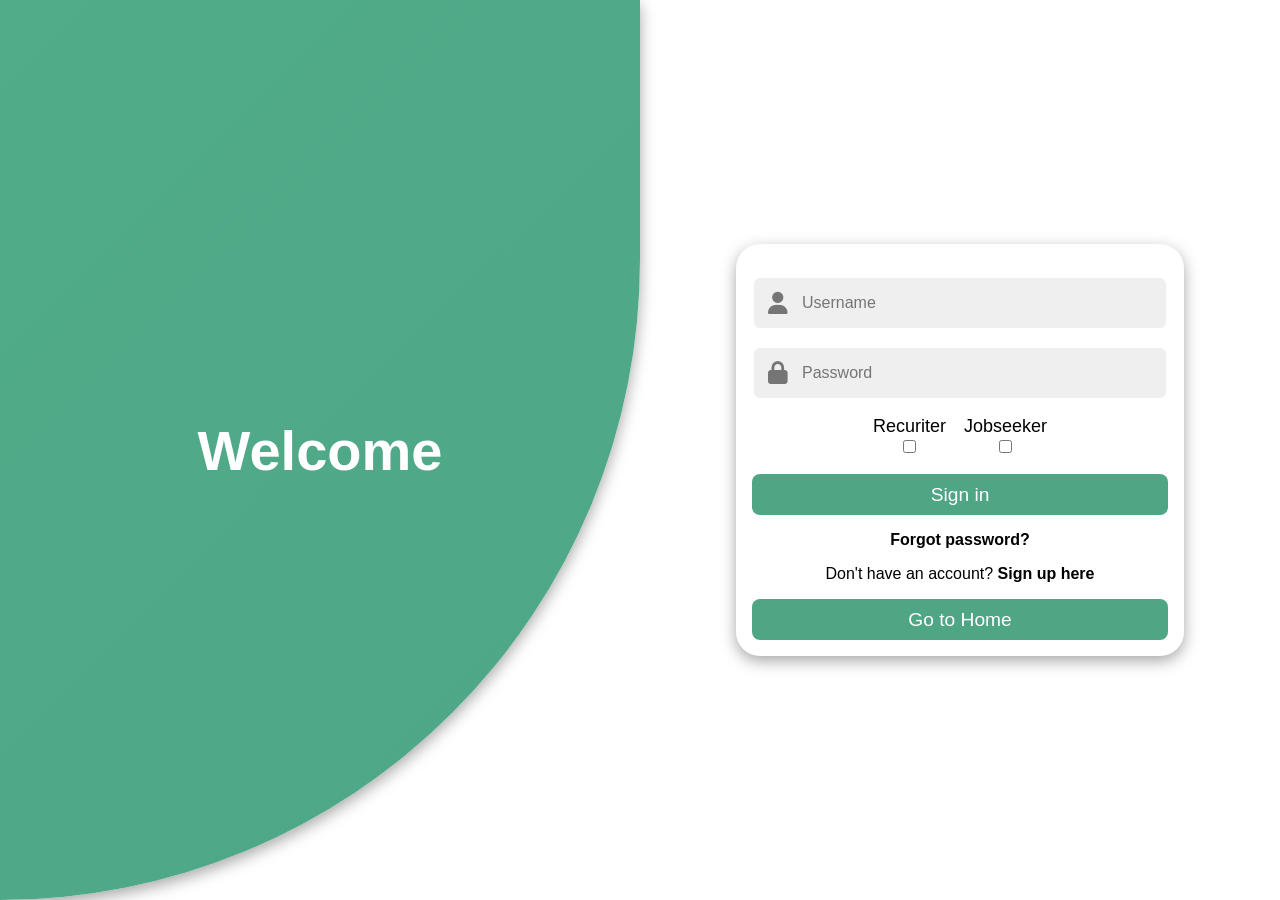
<file: project crty/login.html>
<!DOCTYPE html>
<html lang="en">
  <head>
    <meta charset="UTF-8" />
    <meta http-equiv="X-UA-Compatible" content="IE=edge" />
    <meta name="viewport" content="width=device-width, initial-scale=1.0" />
    <link rel="stylesheet" href="css/loginpage.css" />
    <title>login/sign up</title>
    <link
      rel="stylesheet"
      href="https://cdnjs.cloudflare.com/ajax/libs/font-awesome/6.1.2/css/all.min.css"
      integrity="sha512-1sCRPdkRXhBV2PBLUdRb4tMg1w2YPf37qatUFeS7zlBy7jJI8Lf4VHwWfZZfpXtYSLy85pkm9GaYVYMfw5BC1A=="
      crossorigin="anonymous"
      referrerpolicy="no-referrer"
    />
  </head>
  <body>
    <div id="container" class="container">
      <!-- FORM SECTION -->
      <div class="row">
        <!-- SIGN UP -->
        <div class="col align-items-center flex-col sign-up">
         
          <div class="form-wrapper align-items-center">
            <div class="form sign-up">
              <div class="input-group">
                <i class="fas fa-user"></i>
                <input type="text" placeholder="Username" name="username" />
              </div>
           
              <div class="input-group">
                <i class="fas fa-envelope"></i>
                <input type="email" placeholder="Email" name="email" />
              </div>
              <div class="input-group">
                <i class="fas fa-lock"></i>
                <input type="password" placeholder="Password" name="password" />
              </div>
              <div class="input-group">
                <i class="fas fa-lock"></i>
                <input type="password" placeholder="Confirm password" name="confirm_password" />
              </div>
              <div class="input-group">
                <div class="preferences">
                  <div class="recruiter">
                    <label for="recuriter1">Recuriter</label>
                    <input type="checkbox" value="A" name="check_recruit" />
                  </div>
                  <div class="jobseeker">
                    <label for="jobseeker1">Jobseeker</label>
                    <input type="checkbox" value="B" name="user" />
                  </div>
                </div>
              </div>
              
              
              <button onclick="signUp()" >Sign up</button>
            </form>
              <p>
                <span> Already have an account? </span>
                <b onclick="toggle()" class="pointer"> Sign in here </b>
              </p>
              <button onclick="homepage()"> Go to Home</button>
            </div>
          </div>
          
        </div>
        <!-- END SIGN UP -->
        <!-- SIGN IN -->
        <div class="col align-items-center flex-col sign-in">
         
          <div class="form-wrapper align-items-center">
            <div class="form sign-in">
              <div class="input-group">
                <i class="fas fa-user"></i>
                <input type="text" placeholder="Username" name="username"/>
              </div>
              <div class="input-group">
                <i class="fas fa-lock"></i>
                <input type="password" placeholder="Password" name="password"/>
              </div>
              <div class="input-group">
                <div class="preferences">
                  <div class="recruiter">
                    <label for="recuriter1">Recuriter</label>
                    <input type="checkbox" value="A" name="check_recruit" />
                  </div>
                  <div class="jobseeker">
                    <label for="jobseeker1">Jobseeker</label>
                    <input type="checkbox" value="B" name="user" />
                  </div>
                </div>
              </div>
              <button onclick="signIn()" >Sign in</button>
            </form>
              <p>
                <b> Forgot password? </b>

              </p>
             
              <p>
                <span> Don't have an account? </span>
                <b onclick="toggle()" class="pointer"> Sign up here </b>
              </p>
              <button onclick="homepage()"> Go to Home</button>
            </div>
          </div>
          <div class="form-wrapper"></div>
        </div>
        <!-- END SIGN IN -->
      </div>
      <!-- END FORM SECTION -->
      <!-- CONTENT SECTION -->
      <div class="row content-row">
        <!-- SIGN IN CONTENT -->
        <div class="col align-items-center flex-col">
          <div class="text sign-in">
            <h2>Welcome</h2>
          </div>
          <div class="img sign-in"></div>
        </div>
        <!-- END SIGN IN CONTENT -->
        <!-- SIGN UP CONTENT -->
        <div class="col align-items-center flex-col">
          <div class="img sign-up"></div>
          <div class="text sign-up">
            <h2>Join with us</h2>
          </div>
        </div>
        <!-- END SIGN UP CONTENT -->
      </div>
      <!-- END CONTENT SECTION -->
    </div>

    <script src="js/login.js"></script>
  </body>
</html>
</file>
<file: project crty/css/loginpage.css>
:root {
    --primary-color: #4EA685;
    --secondary-color: #57B894;
    --black: #000000;
    --white: #ffffff;
    --gray: #efefef;
    --gray-2: #757575;

    --facebook-color: #4267B2;
    --google-color: #DB4437;
    --twitter-color: #1DA1F2;
    --insta-color: #E1306C;
}

@import url('https://fonts.googleapis.com/css2?family=Poppins:wght@200;300;400;500;600&display=swap');

* {
    font-family: 'Poppins', sans-serif;
    margin: 0;
    padding: 0;
    box-sizing: border-box;
}

html,
body {
    height: 100vh;
    overflow: hidden;
}

.container {
    position: relative;
    min-height: 100vh;
    overflow: hidden;
}

.row {
    display: flex;
    flex-wrap: wrap;
    height: 100vh;
}

.col {
    width: 50%;
}

.align-items-center {
    display: flex;
    align-items: center;
    justify-content: center;
    text-align: center;
}

.form-wrapper {
    width: 100%;
    max-width: 28rem;
}

.form {
    padding: 1rem;
    background-color: var(--white);
    border-radius: 1.5rem;
    width: 100%;
    box-shadow: rgba(0, 0, 0, 0.35) 0px 5px 15px;
    transform: scale(0);
    transition: .5s ease-in-out;
    transition-delay: 1s;
}

.input-group {
    position: relative;
    width: 100%;
    margin: 1rem 0;
}

.input-group i {
    position: absolute;
    top: 50%;
    left: 1rem;
    transform: translateY(-50%);
    font-size: 1.4rem;
    color: var(--gray-2);
}

.input-group input {
    width: 100%;
    padding: 1rem 3rem;
    font-size: 1rem;
    background-color: var(--gray);
    border-radius: .5rem;
    border: 0.125rem solid var(--white);
    outline: none;
}
.preferences{
    display: inline-flex;
    font-size: 18px;
}

.input-group input:focus {
    border: 0.125rem solid var(--primary-color);
}

.form button {
    cursor: pointer;
    width: 100%;
    padding: .6rem 0;
    border-radius: .5rem;
    border: none;
    background-color: var(--primary-color);
    color: var(--white);
    font-size: 1.2rem;
    outline: none;
}

.form p {
    margin: 1rem 0;
    font-size:1rem;
}

.flex-col {
    flex-direction: column;
}

.social-list {
    margin: 2rem 0;
    padding: 1rem;
    border-radius: 1.5rem;
    width: 100%;
    box-shadow: rgba(0, 0, 0, 0.35) 0px 5px 15px;
    transform: scale(0);
    transition: .5s ease-in-out;
    transition-delay: 1.2s;
}

.social-list>div {
    color: var(--white);
    margin: 0 .5rem;
    padding: .7rem;
    cursor: pointer;
    border-radius: .5rem;
    cursor: pointer;
    transform: scale(0);
    transition: .5s ease-in-out;
}

.social-list>div:nth-child(1) {
    transition-delay: 1.4s;
}

.social-list>div:nth-child(2) {
    transition-delay: 1.6s;
}

.social-list>div:nth-child(3) {
    transition-delay: 1.8s;
}

.social-list>div:nth-child(4) {
    transition-delay: 2s;
}

.social-list>div>i {
    font-size: 1.5rem;
    transition: .4s ease-in-out;
}

.social-list>div:hover i {
    transform: scale(1.5);
}

.facebook-bg {
    background-color: var(--facebook-color);
}

.google-bg {
    background-color: var(--google-color);
}

.twitter-bg {
    background-color: var(--twitter-color);
}

.insta-bg {
    background-color: var(--insta-color);
}

.pointer {
    cursor: pointer;
}

.container.sign-in .form.sign-in,
.container.sign-in .social-list.sign-in,
.container.sign-in .social-list.sign-in>div,
.container.sign-up .form.sign-up,
.container.sign-up .social-list.sign-up,
.container.sign-up .social-list.sign-up>div {
    transform: scale(1);
}

.content-row {
    position: absolute;
    top: 0;
    left: 0;
    pointer-events: none;
    z-index: 6;
    width: 100%;
}

.text {
    margin: 4rem;
    color: var(--white);
}

.text h2 {
    font-size: 3.5rem;
    font-weight: 800;
    margin: 2rem 0;
    transition: 1s ease-in-out;
}

.text p {
    font-weight: 600;
    transition: 1s ease-in-out;
    transition-delay: .2s;
}

.img img {
    width: 30vw;
    transition: 1s ease-in-out;
    transition-delay: .4s;
}

.text.sign-in h2,
.text.sign-in p,
.img.sign-in img {
    transform: translateX(-250%);
}

.text.sign-up h2,
.text.sign-up p,
.img.sign-up img {
    transform: translateX(250%);
}

.container.sign-in .text.sign-in h2,
.container.sign-in .text.sign-in p,
.container.sign-in .img.sign-in img,
.container.sign-up .text.sign-up h2,
.container.sign-up .text.sign-up p,
.container.sign-up .img.sign-up img {
    transform: translateX(0);
}

/* BACKGROUND */

.container::before {
    content: "";
    position: absolute;
    top: 0;
    right: 0;
    height: 100vh;
    width: 300vw;
    transform: translate(35%, 0);
    background-image: linear-gradient(-45deg, var(--primary-color) 0%, var(--secondary-color) 100%);
    transition: 1s ease-in-out;
    z-index: 6;
    box-shadow: rgba(0, 0, 0, 0.35) 0px 5px 15px;
    border-bottom-right-radius: max(50vw, 50vh);
    border-top-left-radius: max(50vw, 50vh);
}

.container.sign-in::before {
    transform: translate(0, 0);
    right: 50%;
}

.container.sign-up::before {
    transform: translate(100%, 0);
    right: 50%;
}

/* RESPONSIVE */

@media only screen and (max-width: 425px) {

    .container::before,
    .container.sign-in::before,
    .container.sign-up::before {
        height: 100vh;
        border-bottom-right-radius: 0;
        border-top-left-radius: 0;
        z-index: 0;
        transform: none;
        right: 0;
    }

    /* .container.sign-in .col.sign-up {
        transform: translateY(100%);
    } */

    .container.sign-in .col.sign-in,
    .container.sign-up .col.sign-up {
        transform: translateY(0);
    }

    .content-row {
        align-items: flex-start !important;
    }

    .content-row .col {
        transform: translateY(0);
        background-color: unset;
    }

    .col {
        width: 100%;
        position: absolute;
        padding: 2rem;
        background-color: var(--white);
        border-top-left-radius: 2rem;
        border-top-right-radius: 2rem;
        transform: translateY(100%);
        transition: 1s ease-in-out;
    }

    .row {
        align-items: flex-end;
        justify-content: flex-end;
    }

    .form,
    .social-list {
        box-shadow: none;
        margin: 0;
        padding: 0;
    }

    .text {
        margin: 0;
    }

    .text p {
        display: none;
    }

    .text h2 {
        margin: .5rem;
        font-size: 2rem;
    }
}
</file>
